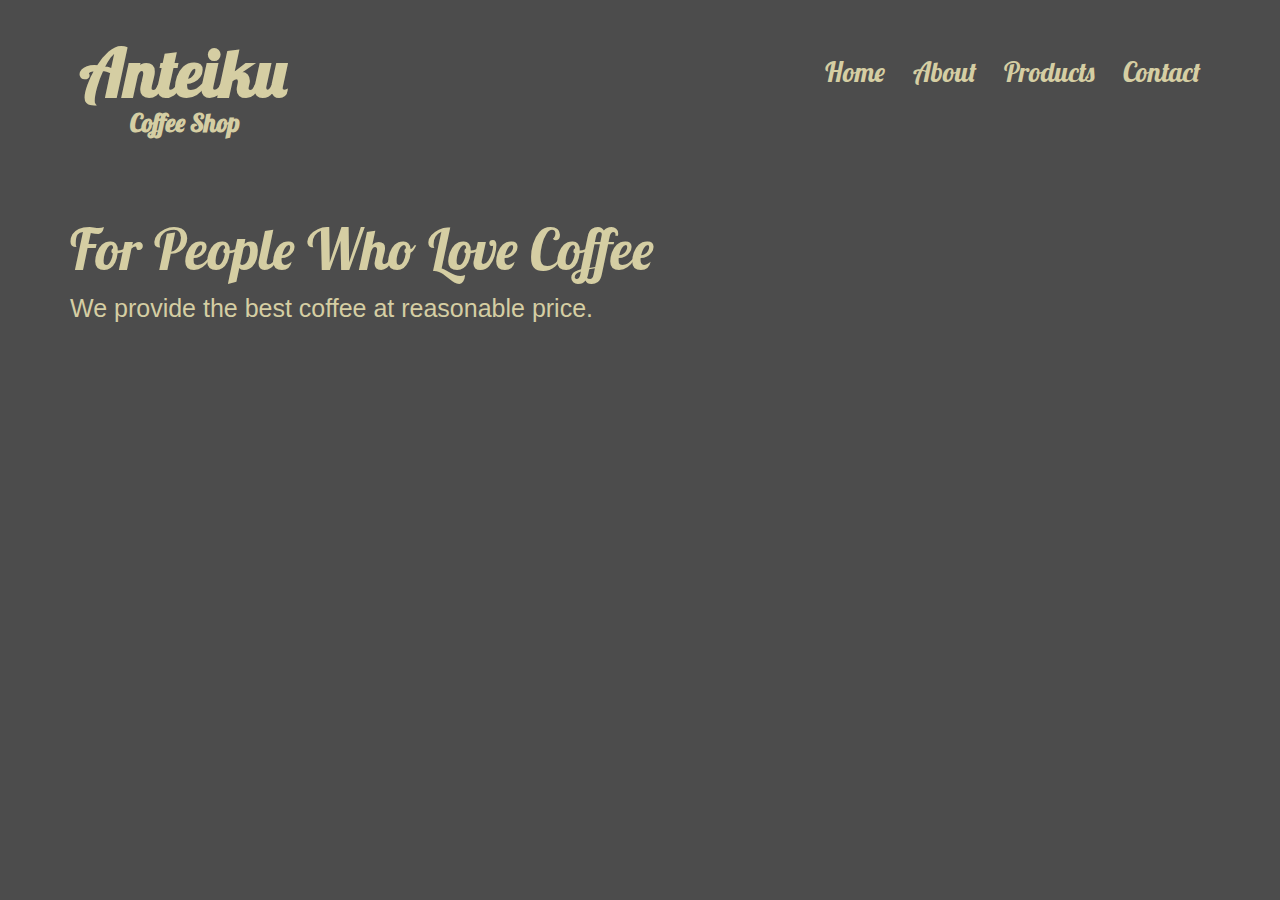
<file: index.html>
<!DOCTYPE html>
<html lang="en">
<head>
    <meta charset="UTF-8">
    <meta http-equiv="X-UA-Compatible" content="IE=edge">
    <meta name="viewport" content="width=device-width, initial-scale=1.0">
    <title>Anteiku shop</title>
    <link rel="stylesheet" href="style.css">
</head>
<body>
    <div class="container">
        <div class="nav-bar">
            <h1 class="title">Anteiku </h1>
            <p>Coffee Shop</p>
            <ul class="menu">
                <li><a href="index.html">Home</a></li>
                <li><a href="about.html">About</a></li>
                <li><a href="product.html">Products</a></li>
                <li><a href="contact.html">Contact</a></li>
            </ul>        
        </div>
        <div class="home">
            <h1 class="title-1">For People Who Love Coffee</h1>
            <p>We provide the best coffee at reasonable price.</p>
        </div>
    </div>    
</body>
</html>
</file>
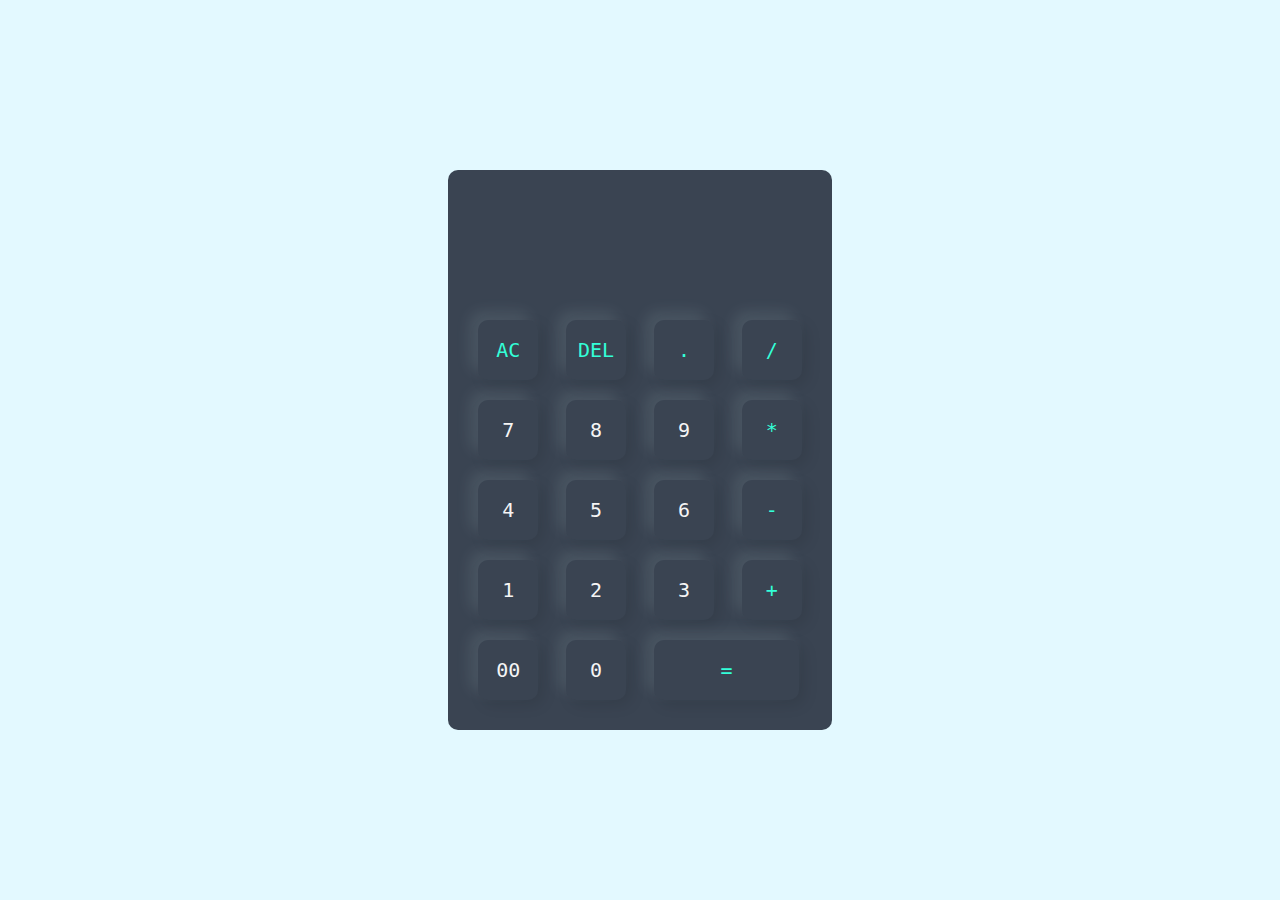
<file: Calculator/index.html>
<!DOCTYPE html>
<html lang="en">
<head>
    <meta charset="UTF-8">
    <meta http-equiv="X-UA-Compatible" content="IE=edge">
    <meta name="viewport" content="width=device-width, initial-scale=1.0">
    <title>Calculator</title>
    <link rel="stylesheet" href="style.css">
</head>
<body>
    <div class="container">
        <div class="calculator">
            <form>
                <div class="display">
                    <input type="text" name = "display">
                </div>
                <div>
                    <input type="button" value="AC" onclick="display.value = '' " class="operator">
                    <input type="button" value="DEL" onclick="display.value = display.value.toString().slice(0,-1) " class="operator">
                    <input type="button" value="." onclick="display.value += '.' "class="operator">
                    <input type="button" value="/" onclick="display.value += '/' " class="operator">
                </div>
                <div>
                    <input type="button" value="7" onclick="display.value += '7' ">
                    <input type="button" value="8" onclick="display.value += '8' ">
                    <input type="button" value="9" onclick="display.value += '9' ">
                    <input type="button" value="*" onclick="display.value += '*' " class="operator">
                </div>
                <div>
                    <input type="button" value="4" onclick="display.value += '4' ">
                    <input type="button" value="5" onclick="display.value += '5' ">
                    <input type="button" value="6" onclick="display.value += '6' ">
                    <input type="button" value="-" onclick="display.value += '-' " class="operator">
                </div>
                <div>
                    <input type="button" value="1" onclick="display.value += '1' ">
                    <input type="button" value="2" onclick="display.value += '2' ">
                    <input type="button" value="3" onclick="display.value += '3' ">
                    <input type="button" value="+" onclick="display.value += '+' " class="operator">
                </div>
                <div>
                    <input type="button" value="00" onclick="display.value += '00' ">
                    <input type="button" value="0" onclick="display.value += '0' ">
                    <input type="button" value="=" class="equal operator" onclick="display.value=eval(display.value)">
                </div>
            </form>
        </div>
    </div>
</body>
</html>
</file>
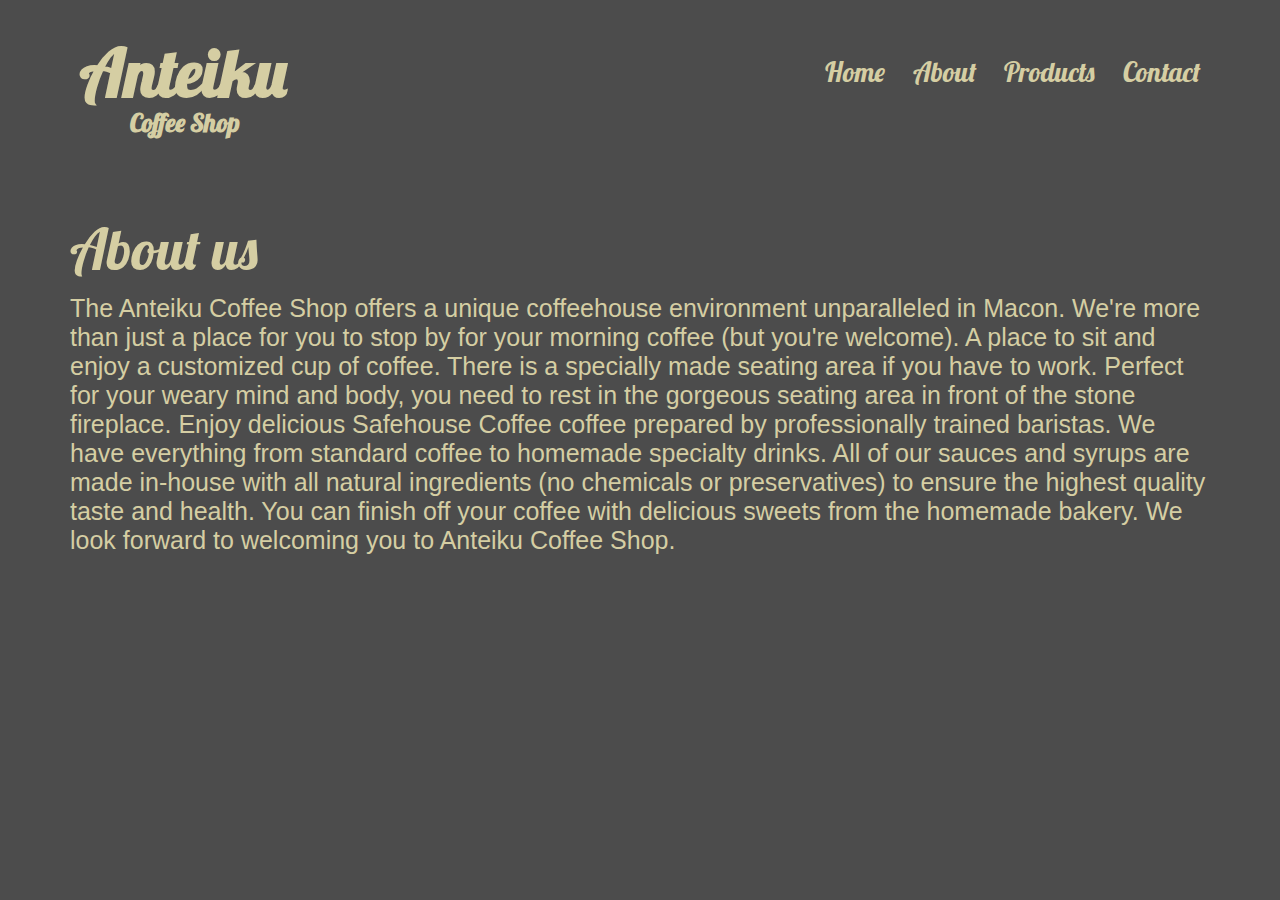
<file: about.html>
<!DOCTYPE html>
<html lang="en">
<head>
    <meta charset="UTF-8">
    <meta http-equiv="X-UA-Compatible" content="IE=edge">
    <meta name="viewport" content="width=device-width, initial-scale=1.0">
    <title>Document</title>
    <link rel="stylesheet" href="style.css">
</head>
<body>
    <div class="container">
        <div class="nav-bar">
            <h1 class="title">Anteiku </h1>
            <p>Coffee Shop</p>
            <ul class="menu">
                <li><a href="index.html">Home</a></li>
                <li><a href="about.html">About</a></li>
                <li><a href="product.html">Products</a></li>
                <li><a href="contact.html">Contact</a></li>
            </ul>        
        </div>
        <div class="home">
            <h1 class="title-1">About us</h1>
            <p>The Anteiku Coffee Shop offers a unique coffeehouse environment unparalleled in Macon. We're more than just a place for you to stop by for your morning coffee (but you're welcome). A place to sit and enjoy a customized cup of coffee. There is a specially made seating area if you have to work. Perfect for your weary mind and body, you need to rest in the gorgeous seating area in front of the stone fireplace. Enjoy delicious Safehouse Coffee coffee prepared by professionally trained baristas. We have everything from standard coffee to homemade specialty drinks. All of our sauces and syrups are made in-house with all natural ingredients (no chemicals or preservatives) to ensure the highest quality taste and health. You can finish off your coffee with delicious sweets from the homemade bakery. We look forward to welcoming you to Anteiku Coffee Shop.</p>
        </div>
    </div>    
</body>
</html>
</file>
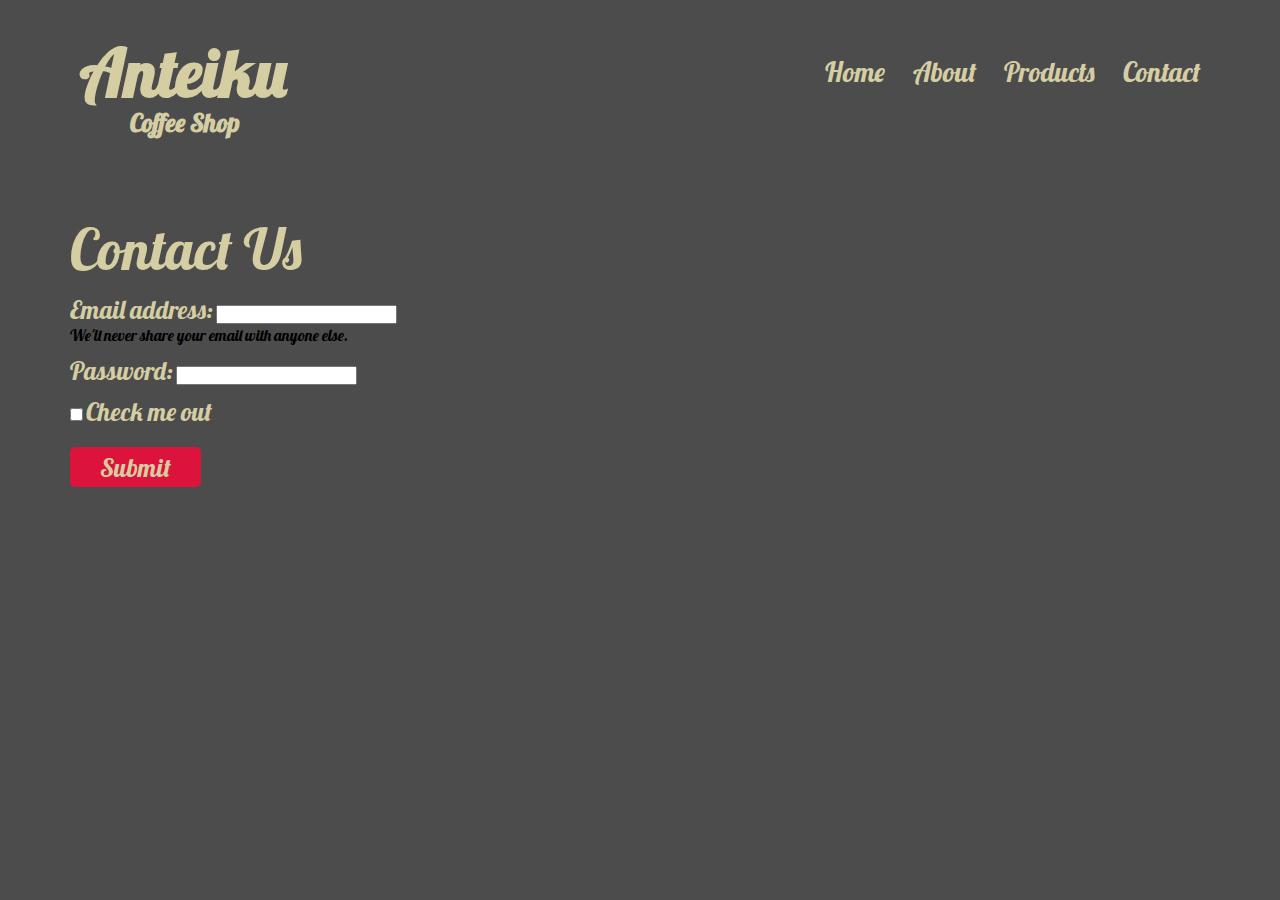
<file: contact.html>
<!DOCTYPE html>
<html lang="en">
<head>
  <meta charset="UTF-8">
  <meta http-equiv="X-UA-Compatible" content="IE=edge">
  <meta name="viewport" content="width=device-width, initial-scale=1.0">
  <title>Contact Us</title>
  <link rel="stylesheet" href="style.css">
</head>
<body>
  <div class="container">
    <div class="nav-bar">
        <h1 class="title">Anteiku </h1>
        <p>Coffee Shop</p>
        <ul class="menu">
            <li><a href="index.html">Home</a></li>
            <li><a href="about.html">About</a></li>
            <li><a href="product.html">Products</a></li>
            <li><a href="contact.html">Contact</a></li>
        </ul>        
    </div>
    <div class="home">
        <h1 class="title-1">Contact Us</h1>
        <form>
          <div class="mb-3">
            <label for="exampleInputEmail1" class="form-label">Email address:</label>
            <input type="email" class="form-control" id="exampleInputEmail1" aria-describedby="emailHelp">
            <div id="emailHelp" class="form-text">We'll never share your email with anyone else.</div>
          </div>
          <div class="mb-3">
            <label for="exampleInputPassword1" class="form-label">Password:</label>
            <input type="password" class="form-control" id="exampleInputPassword1">
          </div>
          <div class="mb-3 form-check">
            <input type="checkbox" class="form-check-input" id="exampleCheck1">
            <label class="form-check-label" for="exampleCheck1">Check me out</label>
          </div>
          <button type="submit" class="btn btn-primary">Submit</button>
        </form>
    </div>
  </div> 
</body>
</html>
</file>
<file: style.css>
@import url('https://fonts.googleapis.com/css2?family=Lobster&display=swap');
*{
    margin: 0;
    padding: 0;
    box-sizing: border-box;
}
.container{
    height: 100vh;
    width: 100%;
    background: linear-gradient(rgb(0,0,0,0.7),rgb(0,0,0,0.7)), url(https://t3.ftcdn.net/jpg/04/36/77/74/360_F_436777481_3Nk1sGJwa9UaYtJZ8dzeHVZrV4j0ACo3.jpg); 
    background-size: cover;
    background-position: center;
    font-family: 'Lobster', cursive;;
}
.nav-bar{
    display: flex;
    align-items: center;
    justify-content: space-between;
    padding: 30px 80px;
}
.nav-bar .title{
    color: #D5CEA3;
    font-size: 67px;    
}
.nav-bar p{
    position: absolute;
    margin-top: 100px;
    margin-left: 50px;
    color: #D5CEA3;
    font-family: 'Lobster', cursive;
    font-size: 25px;
    font-weight: 600;
}
.menu li{
    list-style: none;
    display: inline-block;
}
.menu li a{
    text-decoration: none;
    color: #D5CEA3;
    font-size: 27px;
    margin-left: 25px;
    transition: .4s ease;
}
.menu li a:hover{
    color: crimson;
    padding: 5px 10px;
    border: 2px solid #D5CEA3;
}
.home{
    height: 400px;
    padding: 70px;
}
.title-1{
    font-size: 56px;
    color: #D5CEA3;
    font-weight: 500;
}
.home p{
    color: #D5CEA3;
    font-size: 25px;
    padding-top: 10px;
    font-family:Verdana, Geneva, Tahoma, sans-serif
}
.home ul{
    color: #D5CEA3;
    font-size: 25px;
}
.mb-3{
    padding-top: 10px;
}
.mb-3 label{
    color: #D5CEA3;
    font-size: 25px;
}
button{
    height: 40px;
    color: #D5CEA3;
    background-color: crimson;
    padding: 5px 30px;
    margin-top: 20px;
    font-size: 25px;
    font-family: 'Lobster', cursive;
    border: none;
    border-radius: 5px;
    transition: .4sec ease;
    cursor: pointer;
}
button:hover{
    background: none;
    border: 2px solid crimson;
}
</file>
<file: Calculator/style.css>
*{
    margin: 0;
    padding: 0;
    font-family:monospace;
    box-sizing: border-box;
}
.container{
    width: 100%;
    height: 100vh;
    background: #e3f9ff;
    display: flex;
    align-items: center;
    justify-content: center;
}
.calculator{
    background: #3a4452;
    padding: 20px;
    border-radius: 10px;
}
.calculator form input{
    border: 0;
    outline: 0;
    width: 60px;
    height: 60px;
    border-radius: 10px;
    box-shadow: -8px -8px 15px rgba(225, 255, 255, 0.1), 5px 5px 15px rgba(0, 0, 0, 0.1);
    background: transparent;
    font-size: 20px;
    color: whitesmoke;
    cursor: pointer;
    margin: 10px;
}
form .display{
    display: flex;
    justify-content: flex-end;
    margin: 20px 0;
}
form .display input{
    text-align: right;
    flex: 1;
    font-size: 45px;
    box-shadow: none;
}
form input.equal{
    width: 145px;
}
form input.operator{
    color: #33ffd8;

}
</file>
